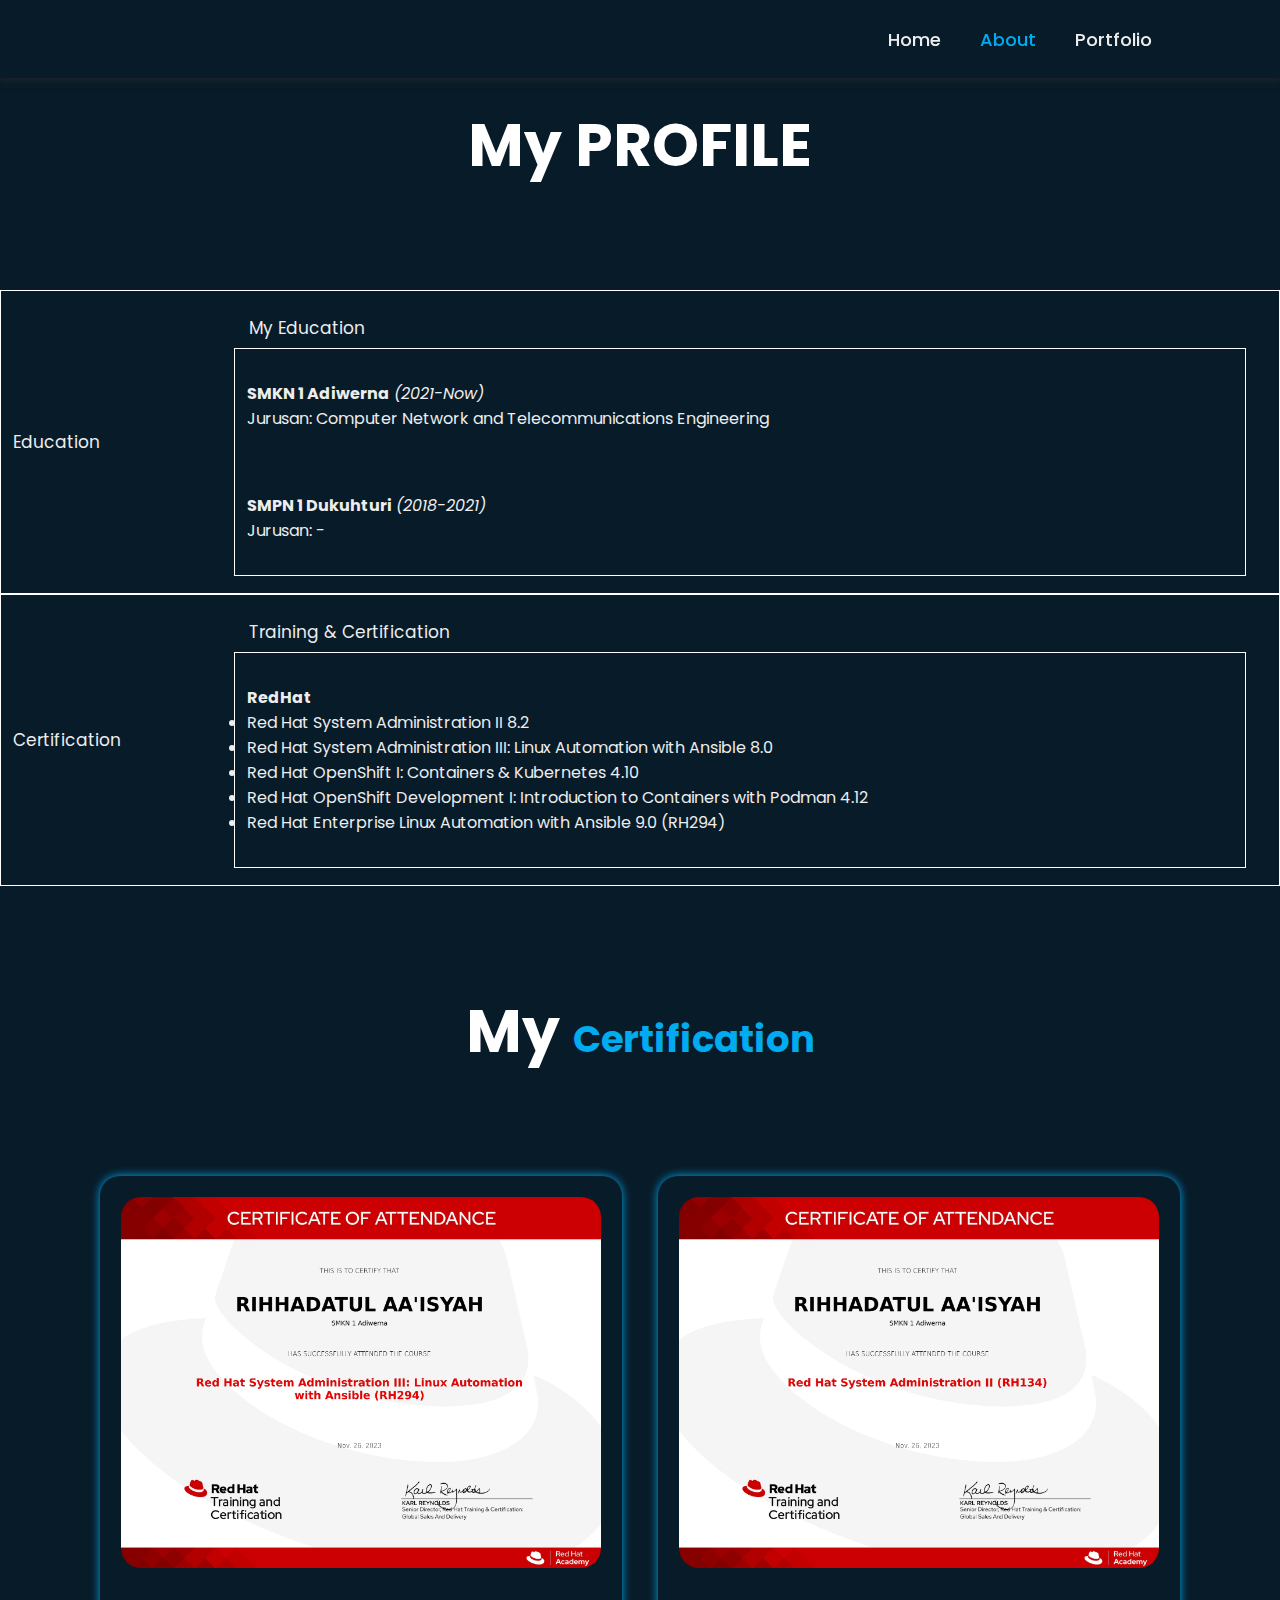
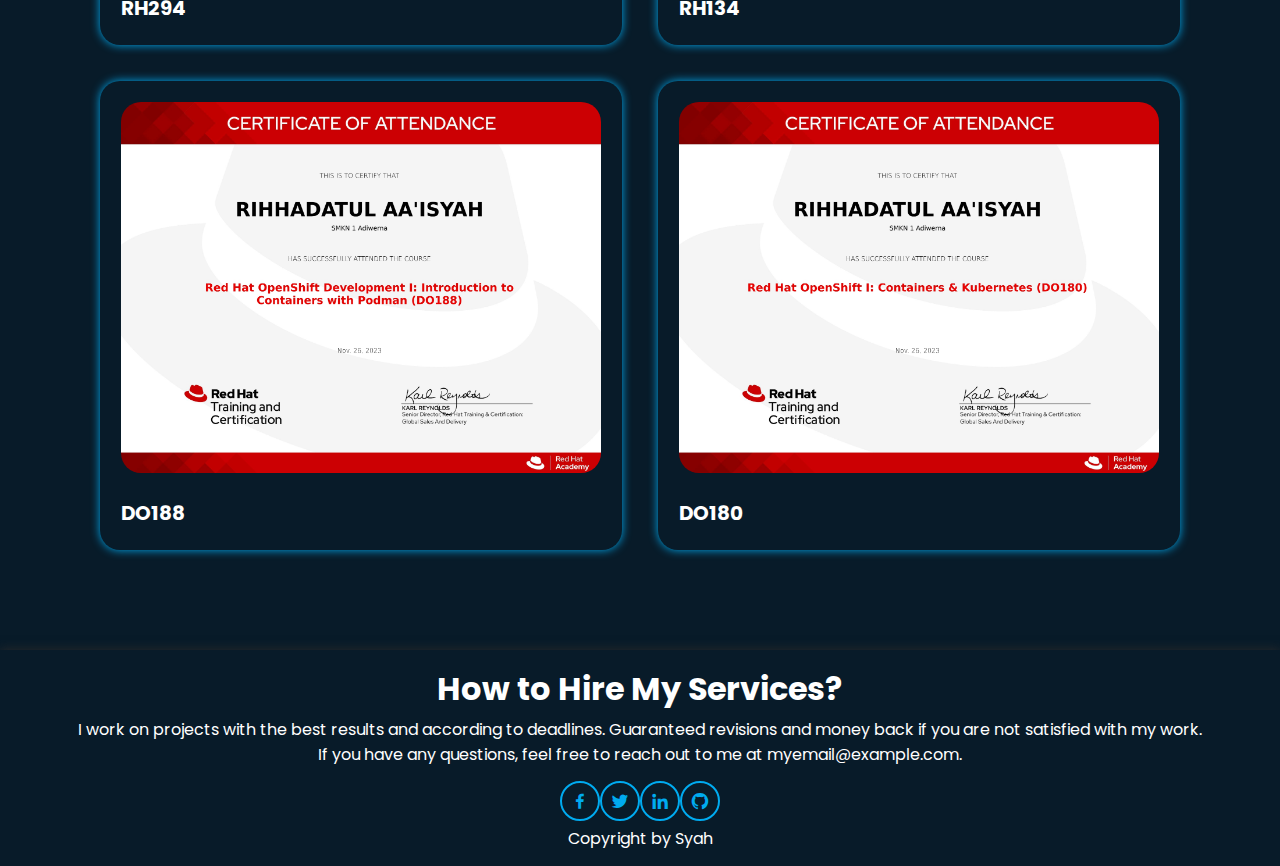
<file: About.html>
<!DOCTYPE html>
<html lang="en">
  <head>
    <meta charset="UTF-8">
    <meta http-wquiv="X-UA-Compatible" content="IE=edge">
    <meta name="viewport" content="width=device-width, initial-scale=1.0">
    <title>Web Portfolio Aisyah</title>
    <link rel="stylesheet" href="styless.css">
    <link href='https://unpkg.com/boxicons@2.1.4/css/boxicons.min.css' rel='stylesheet'>
  </head>
  <body>
    <header class="header">
      <a href="#" class="logo">My Portfolio</a>
      <nav class="navbar">
        <a href="index.html">Home</a>
        <a href="#" class="active">About</a>
        <a href="Portofolio.html">Portfolio</a>
      </nav>
    </header>

    <section class="pengalaman">
        <h1>My <span class="about">PROFILE</span></h1>
        <table class="first">
          <tr>
            <td rowspan="4" class="first-samping">Education</td>
          </tr>
          <tr>
            <td class="first-atas">My Education</td>
          </tr>
          <td>
            <table class="second">
              <tr>
                <td class="second-content"><b>SMKN 1 Adiwerna</b> <i>(2021-Now)</i>
                  <p>Jurusan: Computer Network and Telecommunications Engineering</p>
                </td>
              </tr>
              <tr>
                <td class="second-content" id="bg"><b>SMPN 1 Dukuhturi</b> <i>(2018-2021)</i>
                  <p>Jurusan: -</p>
                </td>
              </tr>
            </table>
        </table>

        <table class="first">
          <tr>
            <td rowspan="4" class="first-samping">Certification</td>
          </tr>
          <tr>
            <td class="first-atas">Training & Certification</td>
          </tr>
          <td>
              <table class="second">
                <tr>
                  <td class="second-content"><b>RedHat</b>
                    <li>Red Hat System Administration II 8.2 </p>
                    </li>
                    <li>Red Hat System Administration III: Linux Automation with Ansible 8.0 </p>
                    </li>
                    <li>Red Hat OpenShift I: Containers & Kubernetes 4.10</p>
                    </li>
                    <li>Red Hat OpenShift Development I: Introduction to Containers with Podman 4.12</p>
                    </li>
                    <li>Red Hat Enterprise Linux Automation with Ansible 9.0 (RH294)</p>
                    </li>
                  </td>
                </tr>
              </table>
          </td>
          </table>

              <section class="folio" id="folio">
                  <div class="my-folio">
                    <div class="center-text">
                      <h1>My <span>Certification</span></h1>
                    </div>
              
                    <div class="folio-content">
                      <div class="row">
                        <img src="img/RH294.jpg" alt="">
                        <div class="main-row">
                          <div class="row-text">
                            <h2>RH294</h2>
                          </div>
                        </div>
                      </div>
              
                      <div class="row">
                        <img src="img/RH134.jpg" alt="">
                        <div class="main-row">
                          <div class="row-text">
                            <h2>RH134</h2>
                          </div>
                        </div>
                      </div>
              
                      <div class="row">
                        <img src="img/DO188.jpg" alt="">
                        <div class="main-row">
                          <div class="row-text">
                            <h2>DO188</h2>
                          </div>
                        </div>
                      </div>

                      <div class="row">
                        <img src="img/DO180.jpg" alt="">
                        <div class="main-row">
                          <div class="row-text">
                            <h2>DO180</h2>
                          </div>
                        </div>
                      </div>
                    </div>
                  </div>
              </section>
              </section>

        <footer>
          <header>
            <h1>How to Hire My Services?</h1>
        </header>
        <main>
            <p>I work on projects with the best results and according to deadlines. Guaranteed revisions and money back if you are not satisfied with my work.</p>
    
            <p>If you have any questions, feel free to reach out to me at myemail@example.com.</p>
        </main>
        <ul class="social">
          <li><a href="#"><i class='bx bxl-facebook'></i></a></li>
          <li><a href="#"><i class='bx bxl-twitter'></i></a></li>
          <li><a href="https://www.linkedin.com/in/rihhadatul-aa-isyah-65b0b1294/" target="_blank"><i
                class='bx bxl-linkedin'></i></a></li>
          <li><a href="https://github.com/aaisyahadb" target="_blank"><i class='bx bxl-github'></i></i></a></li>
        </ul>
            <p id="cr">Copyright by Syah</p>
        </footer>
      </body>
    </html>
</file>
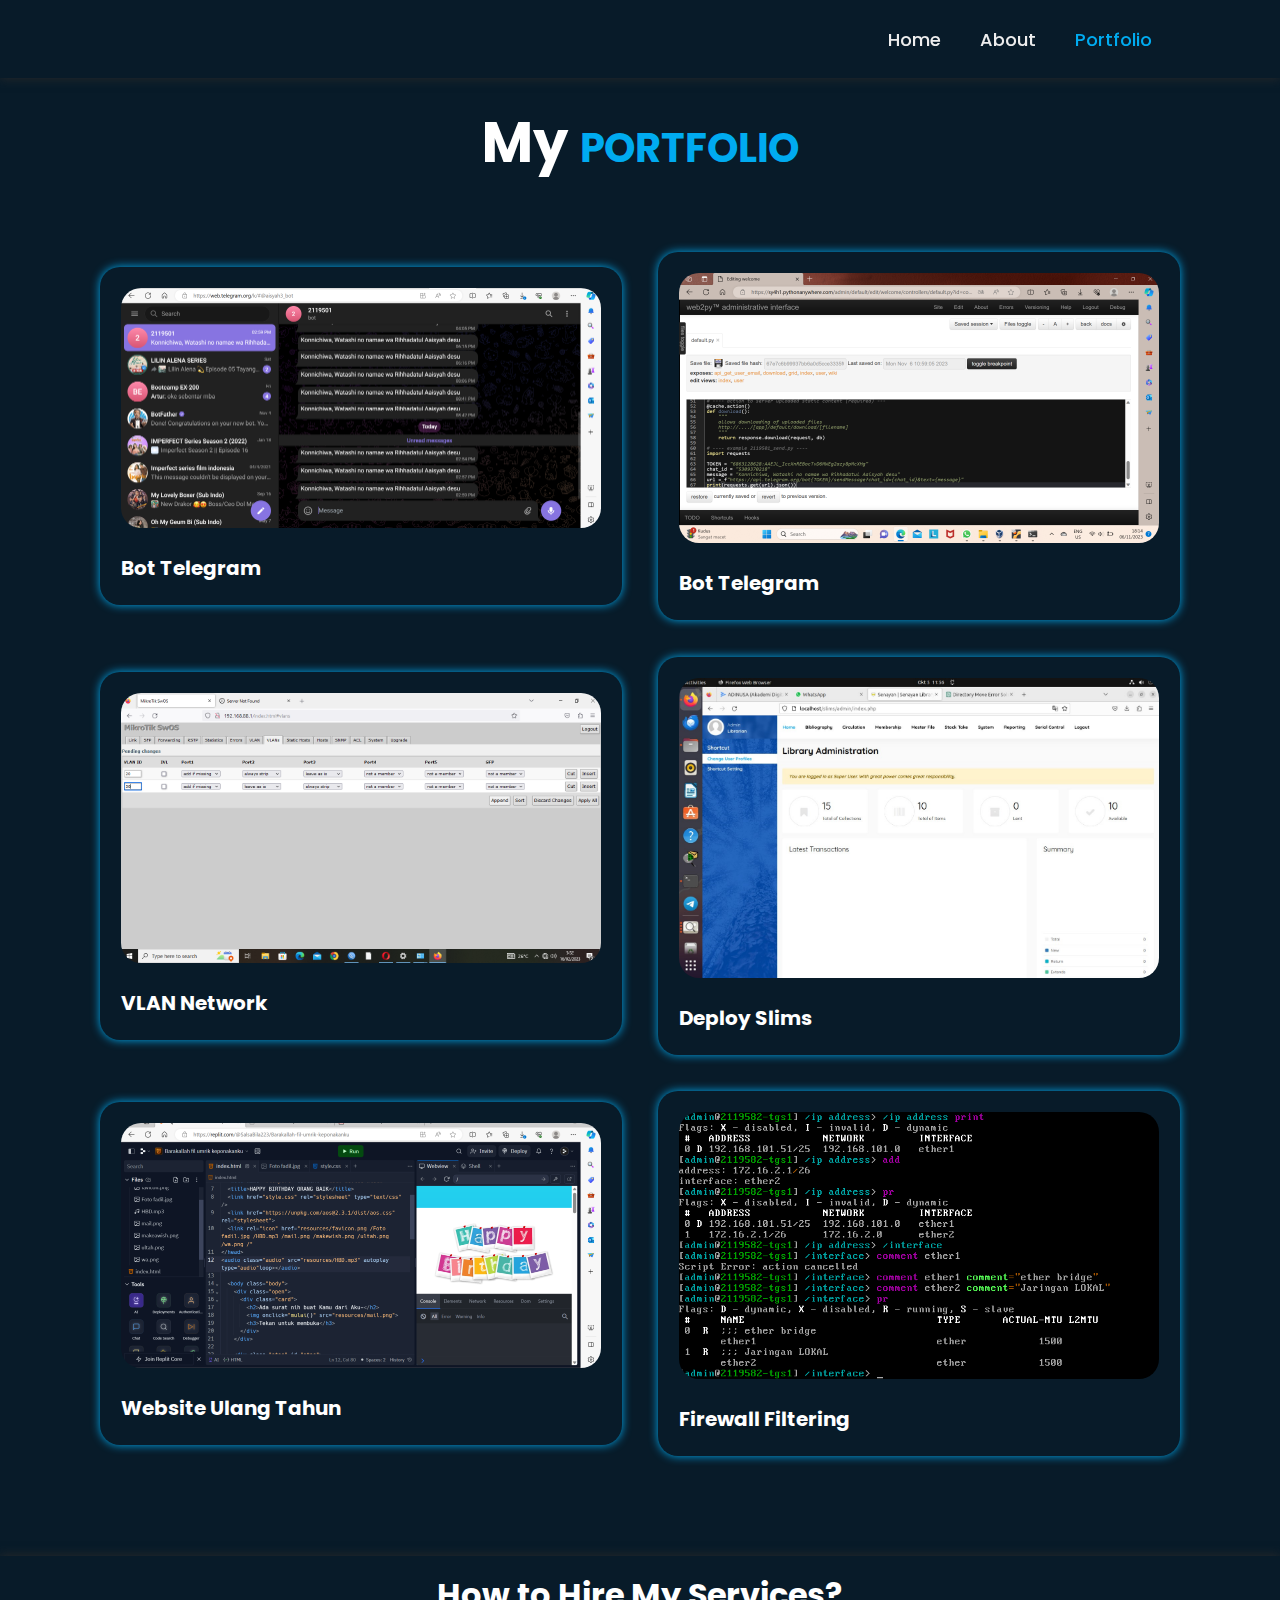
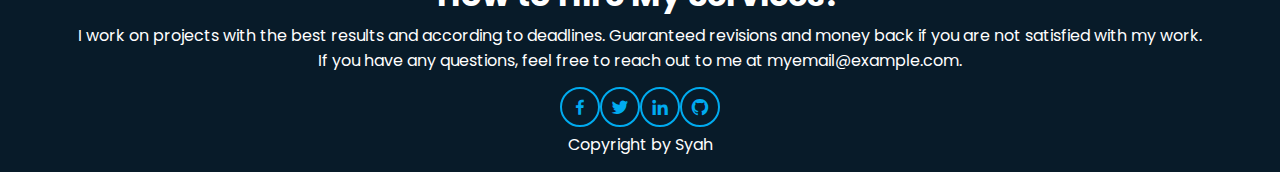
<file: Portofolio.html>
<!DOCTYPE html>
<html lang="en">
  <head>
    <meta charset="UTF-8">
    <meta http-wquiv="X-UA-Compatible" content="IE=edge">
    <meta name="viewport" content="width=device-width, initial-scale=1.0">
    <title>Web Portfolio Aisyah</title>
    <link rel="stylesheet" href="styless.css">
    <link href='https://unpkg.com/boxicons@2.1.4/css/boxicons.min.css' rel='stylesheet'>
  </head>
  <body>
    <header class="header">
      <a href="#" class="logo">My Portfolio</a>
      <nav class="navbar">
        <a href="index.html">Home</a>
        <a href="About.html">About</a>
        <a href="#" class="active">Portfolio</a>
      </nav>
    </header>
            <section class="folio" id="folio">
                <div class="my-folio">
                  <div class="center-text">
                    <h1>My <span style="font-size: 40px">PORTFOLIO</span></h1>
                  </div>
            
                  <div class="folio-content">
                    <div class="row">
                      <article class="card_article">
                        <img src="img/Bot Tele.png" alt="" />
                        <div class="card_data">
                          <span class="card_desc">Membuat bot tele dengan python</span>
                          <h2 class="card_title">Bot Telegram Python</h2>
                          <a href="#" class="card_button">Visit</a>
                        </div>
                      </article>
                      <div class="row-text">
                        <h2>Bot Telegram</h2>
                      </div>
                    </div>
            
                    <div class="row">
                      <article class="card_article">
                        <img src="img/py2.png" alt="" />
                        <div class="card_data">
                          <span class="card_desc">Membuat bot tele dengan web2py melalui pythonAnywhere</span>
                          <h2 class="card_title">Bot Telegram Web2py</h2>
                          <a href="#" class="card_button">Visit</a>
                        </div>
                      </article>
                      <div class="row-text">
                        <h2>Bot Telegram</h2>
                      </div>
                    </div>
            
                    <div class="row">
                      <article class="card_article">
                        <img src="img/vlan.png" alt="" />
                        <div class="card_data">
                          <span class="card_desc">Membuat Vlan dengan Mikrotik dan Winbox</span>
                          <h2 class="card_title">VLAN Network</h2>
                          <a href="#" class="card_button">Visit</a>
                        </div>
                      </article>
                      <div class="row-text">
                        <h2>VLAN Network</h2>
                      </div>
                    </div>
            
                    <div class="row">
                      <article class="card_article">
                        <img src="img/Slims.png" alt="" />
                        <div class="card_data">
                          <span class="card_desc">Mendeploy SLims dengan Docker lewat localhost</span>
                          <h2 class="card_title">Deploy Slims</h2>
                          <a href="#" class="card_button">Visit</a>
                        </div>
                      </article>
                      <div class="row-text">
                        <h2>Deploy Slims</h2>
                      </div>
                    </div>

                    <div class="row">
                      <article class="card_article">
                        <img src="img/web ulang thn.png" alt="" />
                        <div class="card_data">
                          <span class="card_desc">Membuat website ulang tahun dengan html,css, dan js</span>
                          <h2 class="card_title">Website ulang tahun</h2>
                          <a href="#" class="card_button">Visit</a>
                        </div>
                      </article>
                      <div class="row-text">
                        <h2>Website Ulang Tahun</h2>
                      </div>
                    </div>

                    <div class="row">
                      <article class="card_article">
                        <img src="img/firewall.png" alt="" >
                        <div class="card_data">
                          <span class="card_desc">Mengkonfigurasi firewall filtering dengan CLI</span>
                          <h2 class="card_title">Firewall Filtering</h2>
                          <a href="#" class="card_button">Visit</a>
                        </div>
                      </article>
                      <div class="row-text">
                        <h2>Firewall Filtering</h2>
                      </div>
                    </div>
                  </div>
                </div>
            </section>
    
    <footer>
      <header>
        <h1>How to Hire My Services?</h1>
    </header>
    <main>
        <p>I work on projects with the best results and according to deadlines. Guaranteed revisions and money back if you are not satisfied with my work.</p>

        <p>If you have any questions, feel free to reach out to me at myemail@example.com.</p>
    </main>
    <ul class="social">
      <li><a href="#"><i class='bx bxl-facebook'></i></a></li>
      <li><a href="#"><i class='bx bxl-twitter'></i></a></li>
      <li><a href="https://www.linkedin.com/in/rihhadatul-aa-isyah-65b0b1294/" target="_blank"><i
            class='bx bxl-linkedin'></i></a></li>
      <li><a href="https://github.com/aaisyahadb" target="_blank"><i class='bx bxl-github'></i></i></a></li>
    </ul>
        <p id="cr">Copyright by Syah</p>
    </footer>
  </body>
</html>
</file>
<file: styless.css>
@import url('https://fonts.googleapis.com/css2?family=Poppins:wght@300;400;500;600;700;800;900&display=swap');

* {
    margin: 0;
    padding: 0;
    box-sizing: border-box;
    font-family: 'Poppins', sans-serif;
}

body{
   background: #081b29; 
   color: #ededed;
}

.header{
    position: fixed;
    top: 0;
    left: 0;
    width: 100%;
    padding: 20px 10%;
    background: #081b29;
    display: flex;
    justify-content: space-between;
    align-items: center;
    z-index: 100;
    box-shadow: 0 0 10px rgb(43, 43, 43);
}

.logo {
    position: relative;
    font-size: 25px;
    color:  #ededed;
    text-decoration: none;
    font-weight: 600;
}

.logo::before {
    content: '';
    position: absolute;
    top: 0;
    right: 0;
    width: 100%;
    height: 100%;
    background: #081b29;
    animation: showRight 1s ease forwards;
    animation-delay: .4s;
}

.navbar a{
    font-size: 18px;
    color: #ededed;
    text-decoration: none;
    font-weight: 500;
    margin-left: 35px;
    transition: .3s;
}

.navbar a:hover,
.navbar a.active {
    color: #00abf0;
}

.Home {
    height: 100vh;
    display: flex;
    align-items: center;
    padding: 0 10%;
}
.Home-content {
    max-width: 600px;
}

.Home-content h1 {
    position: relative;
    font-size: 56px;
    font-weight: 700;  
    line-height: 1.2;  
}

.Home-content h1::before {
    content: '';
    position: absolute;
    top: 0;
    right: 0;
    width: 100%;
    height: 100%;
    background: #081b29;
    animation: showRight 1s ease forwards;
    animation-delay: .1s
}

.Home-content h3{
    position: relative;
    font-size: 32px;
    font-weight: 700;
    color: #00abf0;
}

.Home-content h3::before {
    content: '';
    position: absolute;
    top: 0;
    right: 0;
    width: 100%;
    height: 100%;
    background: #081b29;
    animation: showRight 1s ease forwards;
    animation-delay: .1.3s;
}

.Home-content p {
    position: relative;
    font-size: 16px;
    margin: 20px 0 40px;
}

.Home-content p::before {
    content: '';
    position: absolute;
    top: 0;
    right: 0;
    width: 100%;
    height: 100%;
    background: #081b29;
    animation: showRight 1s ease forwards;
    animation-delay: .1.6s;

}

.Home-content .btn-box {
    position: relative;
    display: flex;
    justify-content: space-between;
    width: 345px;
    height: 50px;
}

.Home-content .btn-box::before {
    content: '';
    position: absolute;
    top: 0;
    right: 0;
    width: 100%;
    height: 100%;
    background: #081b29;
    animation: showRight 1s ease forwards;
    animation-delay: .1s;
    z-index: 2;
}

.btn-box a {
    position: relative;
    display: inline-flex;
    justify-content: center;
    align-items: center;
    width: 150px;
    height: 100%;
    background: #00abf0;
    border: 2px solid #00abf0;
    border-radius: 8px;
    font-size: 19px;
    color: #081b29;
    text-decoration: none;
    font-weight: 600;
    letter-spacing: 1px;
    z-index: 1;
    overflow: hidden;
    transition: .5s;
}

.btn-box a:hover {
    color: #00abf0
}

.btn-box a:nth-child(2) {
    background: transparent;
    color: #00abf0;
}

.btn-box a:nth-child(2):hover {
    color: #081b29;
}

.btn-box a:nth-child(2)::before {
    background: #00abf0;   
}

.btn-box a::before {
    content: '';
    position: absolute;
    top: 0;
    left: 0;
    width: 0;
    height: 100%;
    background: #081b29;
    z-index: -1;
    transition: .5s;
}

.btn-box a:hover::before {
    width: 100%;
}

.Home-sci {
    position: absolute;
    bottom: 40px;
    width: 170px;
    display: flex;
    justify-content: space-between;
}

.Home-sci::before {
    content: '';
    position: absolute;
    top: 0;
    right: 0;
    width: 100%;
    height: 100%;
    background: #081b29;
    animation: showRight 1s ease forwards;
    animation-delay: 2.5s;
    z-index: 2;
}

.Home-sci a {
    position: relative;
    display: inline-flex;
    justify-content: center;
    align-items: center;
    width: 40px;
    height: 40px;
    background: transparent;
    border: 2px solid #00abf0;
    border-radius: 50%;
    font-size: 20px;
    color: #00abf0;
    text-decoration: none;
    z-index: 1;
    overflow: hidden;
    transition: .5s;
}

.Home-sci a:hover {
   color: #081b29;
}

.Home-sci a::before {
    content: '';
    position: absolute;
    top: 0;
    left: 0;
    width: 0;
    height: 100%;
    background: #00abf0;
    z-index: -1;
    transition: .5s;
}

.Home-sci a:hover::before {
    width: 100%;
}

.Home-imghover {
    position: absolute;
    top: 0;
    right: 30px;
    width: 500px;
    height: 100%;
    background: transparent;
    transition: 3s;
    animation: manipActiveHover .1s forwards;
    animation-delay: 4s;
    pointer-events: none;
}

.Home-imghover::after {
    content: '';
    position: absolute;
    top: 0;
    right: 0;
    width: 120%;
    height: 100%;
    background: #081b29;
    animation: showRight 1s ease forwards;
    animation-delay: 2s;
    z-index: 100;
}

.Home-imghover:hover {
    background: #081b29;
    opacity: .8;
}


.image {
    display: flex;
    place-items: center;
    
}
.image img{
    width: max(25rem, 90%);
    border-radius: 100%;
}


.title h2 {
  color: white;
  font-size: 45px;
  margin: 70px auto 5px auto;
  text-align: center;
}

.box {
    display: flex;
    justify-content: center;
    align-items: center;
  }
  
  .card {
    height: 480px;
    width: 350px;
    padding: 20px 35px;
    background: #00abf0;
    border-radius: 20px;
    margin: 15px;
    position: relative;
    overflow: hidden;
    text-align: center;
    margin-bottom: 100px;
  }
  
  .image {
    height: 163px;
    width: 260px;
  }
  
  h5 {
    color: #081b29;
    font-size: 20px;
    margin-bottom: 1px;
    margin-top: 2px;
  }
  
  .colum p {
    color: #fff;
    font-size: 15px;
  }
  
  #posisi {
    margin-bottom: 15px;
    margin-top: 5px;
  }
  
  #desk {
    color: #0d2e3b;
    margin-top: 10px;
    margin-bottom: 2px;
  }
  
  #email {
    color: #fff;
    margin-top: 15px;
    margin-bottom: 25px;
  }
  
  .button {
    background-color: #1d1d1d;
    color: #fff;
    font-size: 17px;
    text-decoration: none;
    font-weight: 600;
    letter-spacing: 1px;
    padding: 9px 35%;
    border-radius: 30px;
    transition: 0.1s;
  }
  
  .button:hover {
    background-color: #00abf0;
    border: 3px solid #081b29;
  }
  
  .end {
    padding: 80px 19% 70px;
    background: rgb(14, 14, 14);
    display: flex;
    align-items: center;
    flex-direction: column;
    color: white;
  }
  
  .end h3 {
    font-size: 20px;
    font-weight: 700;
    margin-bottom: 5px;
  }

  footer {
    position: relative;
    width: 100%;
    background: #081b29;
    padding: 15px 50px;
    display: flex;
    align-items: center;
    justify-content: center;
    flex-direction: column;
    color: white;
    box-shadow: 0 0 10px rgb(43, 43, 43);
  }
<!--------------footer--------->
  header {
    color: white;
    padding: 3px;
    text-align: center;
  }
  
  main {
    padding: 4px;
    background-color: #081b29;
    color: white;
    text-align: center;
  }
  
  footer .social {
    position: relative;
    display: flex;
    justify-content: center;
    align-items: center;
    margin: 10px 0 5px;
  }
  
  footer .social li {
    list-style: none;
  }
  
  footer .social li a {
    position: relative;
    display: inline-flex;
    justify-content: center;
    align-items: center;
    width: 40px;
    height: 40px;
    background: transparent;
    border: 2px solid #00abf0;
    border-radius: 50%;
    font-size: 20px;
    color: #00abf0;
    text-decoration: none;
    
  }
  
  footer .social li a:hover {
    transform: translateY(-10px);
  }
  
<!---------------About----------->
.pengalaman {
    color: white;
    margin: 0 50px 0 50px;
  }
  
  .pengalaman h1 {
    text-align: center;
    margin-top: 100px;
    margin-bottom: 100px;
    color: white;
    font-size: 60px;
  }
  .folio {
    background: #081b29;
  }
  .center-text {
    font-size: 28px;
    text-align: center;
    color: white;
  }
  
  .center-text span {
    color: #00abf0;
    font-size: 37px;
  }
  .folio-content {
    display: grid;
    grid-template-columns: repeat(auto-fit, minmax(350px, auto));
    align-items: center;
    gap: 2.3rem;
    margin-top: 4.2rem;
  }
  
  .row img {
    height: auto;
    width: 100%;
    border-radius: 20px;
    margin-bottom: 1rem;
  }
  
  .row {
    background: #081b29;
    border-radius: 20px;
    border: 1px solid transparent;
    box-shadow: 0 0 10px #00abf0;
    padding: 20px;
    transition: all 0.5s ease;
  }
  
  .row h2 {
    font-size: 20px;
    color: white;
    padding-top: 1px;
    align-items: center;
  }
  
  .row-text {
    padding-bottom: 1px;
    padding-top: 1px;
  }
  
  .row h4 {
    color: white;
    font-size: 16px;
    margin-top: 5px;
    margin-bottom: 20px;
    line-height: 1.4rem;
  }
  
  .row:hover {
    border: 1px solid #0d2e3b;
    transform: translateY(-5px) scale(1.03);
    cursor: pointer;
  }
  
  .first {
    border: 1px solid white;
    width: 100%;
  }
  
  .first-samping {
    width: 18%;
    padding: 10px;
    text-align: left;
    font-size: 17px;
  }
  
  .first-atas {
    padding-top: 20px;
    padding-left: 15px;
    padding-bottom: 5px;
    font-size: 17px;
  }
  
  .second {
    border: 1px solid white;
    width: 97%;
    margin-bottom: 15px;
  }
  
  .second-content {
    padding: 10px;
    padding-top: 30px;
    padding-bottom: 30px;
    font-size: 16px;
  }
  
  .second-content p,
  li {
    font-size: 16px;
  }
   
  .my-folio {
    margin: 100px;
  }
  
  .card_article {
    position: relative;
    overflow: hidden;
  }
  
  .card_data {
    width: 316px;
    background-color: #081b29;
    padding-inline: 2.5rem;
    padding: 1.5rem 2rem;
    box-shadow: 0 5px 15px #00abf0;
    border-radius: 1rem;
    position: absolute;
    bottom: -9rem;
    left: 0;
    right: 0;
    margin-inline: auto;
    opacity: 0;
    transition: opacitiy 1s 1s;
  }
  
  .card_desc {
    color: whitesmoke;
    display: block;
    font-size: var(--small-font-size);
    margin-bottom: 0.25rem;
  }
  
  .card_title {
    font-size: var(--h2-font-size);
    font-weight: 500;
    color: var(--title-color);
    margin-bottom: 10px;
    text-align: left;
  }
  
  .card_button {
    text-decoration: none;
    font-size: var(--small-font-size);
    font-weight: 700;
    color: black;
  }
  
  .card_button:hover {
    text-decoration: underline;
  }
  
  .card_article:hover .card_data {
    animation: show-data 1s forwards;
    opacity: 1;
    transition: opacity 0.3s;
  }
  

/* KEYRAMES ANIMATION */
@keyframes showRight {
    100% {
        width: 0;
    }
}

@keyframes manipActiveHover {
    100% {
        pointer-events: auto;
    }
}

@keyframes show-data {
  60% {
    transform: translateY(-10rem);
  }

  100% {
    transform: translateY(-7rem);
  }
}
</file>
